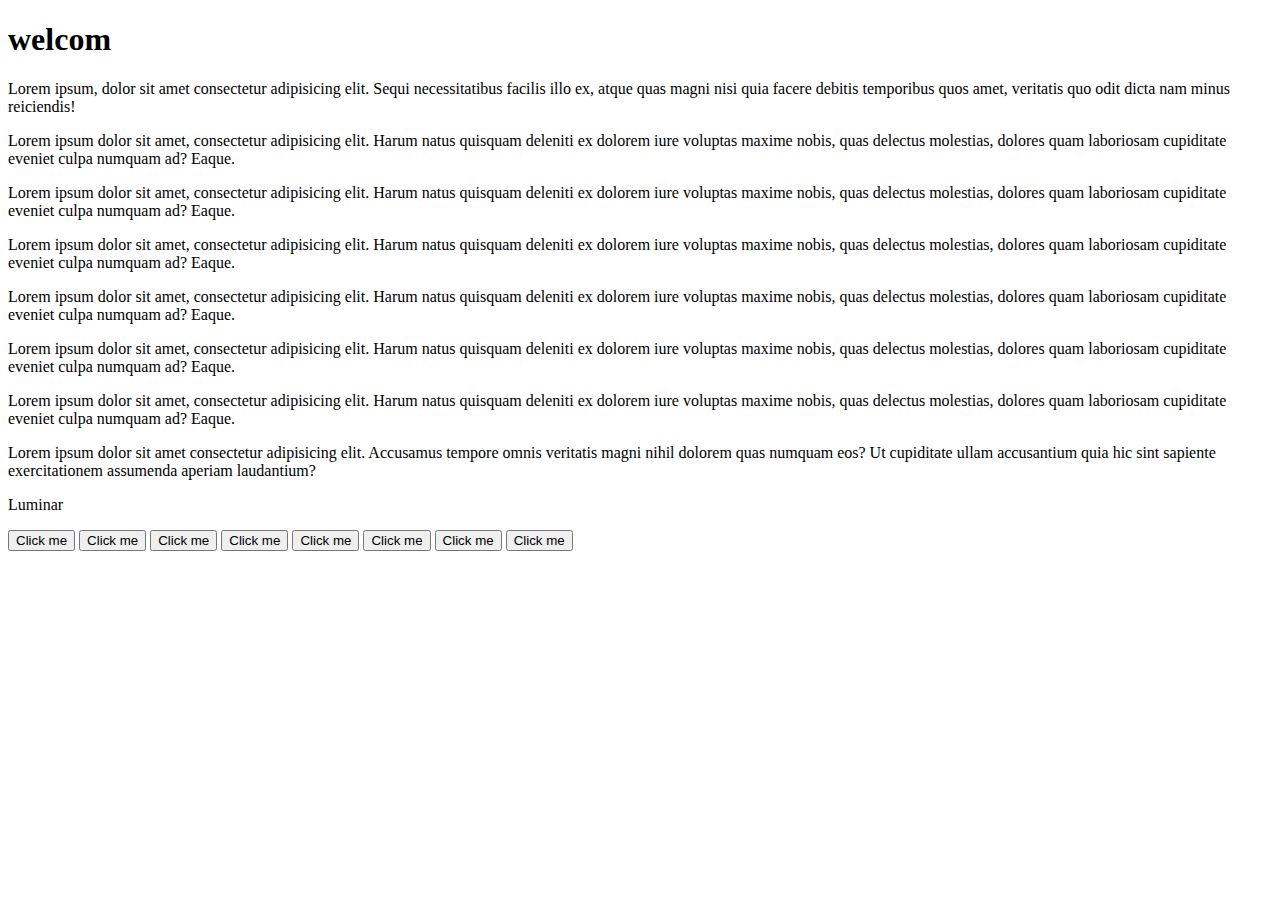
<file: bootstrap.html>
<!DOCTYPE html>
<html lang="en">
<head>
    <meta charset="UTF-8">
    <meta name="viewport" content="width=device-width, initial-scale=1.0">
    <title>Bootstrap</title>
    <link href="https://cdn.jsdelivr.net/npm/bootstrap@5.3.2/dist/css/bootstrap.min.css" rel="stylesheet" integrity="sha384-T3c6CoIi6uLrA9TneNEoa7RxnatzjcDSCmG1MXxSR1GAsXEV/Dwwykc2MPK8M2HN" crossorigin="anonymous">
    <script src="https://cdn.jsdelivr.net/npm/bootstrap@5.3.2/dist/js/bootstrap.bundle.min.js" integrity="sha384-C6RzsynM9kWDrMNeT87bh95OGNyZPhcTNXj1NW7RuBCsyN/o0jlpcV8Qyq46cDfL" crossorigin="anonymous"></script>
    </head>
<body>
    <!-- spacing -->
    <div class="border border-3 border-primary bg-warning m-5 p-5">

<h1>welcom</h1>
<p>Lorem ipsum, dolor sit amet consectetur adipisicing elit. Sequi necessitatibus facilis illo ex, atque quas magni nisi quia facere debitis temporibus quos amet, veritatis quo odit dicta nam minus reiciendis!</p>
    </div>



    <div class="container-xxl bg-warning">
        <p>Lorem ipsum dolor sit amet, consectetur adipisicing elit. Harum natus quisquam deleniti ex dolorem iure voluptas maxime nobis, quas delectus molestias, dolores quam laboriosam cupiditate eveniet culpa numquam ad? Eaque.</p>
        
         </div>
  
<div class="container-lg bg-warning">
 <p>Lorem ipsum dolor sit amet, consectetur adipisicing elit. Harum natus quisquam deleniti ex dolorem iure voluptas maxime nobis, quas delectus molestias, dolores quam laboriosam cupiditate eveniet culpa numquam ad? Eaque.</p>
            
 </div>
 <div class="container-md bg-warning">
 <p>Lorem ipsum dolor sit amet, consectetur adipisicing elit. Harum natus quisquam deleniti ex dolorem iure voluptas maxime nobis, quas delectus molestias, dolores quam laboriosam cupiditate eveniet culpa numquam ad? Eaque.</p>
                
 </div>
 <div class="container-sm bg-warning">
 <p>Lorem ipsum dolor sit amet, consectetur adipisicing elit. Harum natus quisquam deleniti ex dolorem iure voluptas maxime nobis, quas delectus molestias, dolores quam laboriosam cupiditate eveniet culpa numquam ad? Eaque.</p>
                    
 </div>
  <div class="container-fluid">
  <p>Lorem ipsum dolor sit amet, consectetur adipisicing elit. Harum natus quisquam deleniti ex dolorem iure voluptas maxime nobis, quas delectus molestias, dolores quam laboriosam cupiditate eveniet culpa numquam ad? Eaque.</p>
                        
 </div>



    <div class="container">
<p>Lorem ipsum dolor sit amet, consectetur adipisicing elit. Harum natus quisquam deleniti ex dolorem iure voluptas maxime nobis, quas delectus molestias, dolores quam laboriosam cupiditate eveniet culpa numquam ad? Eaque.</p>

 </div>
 <div>
    <p>Lorem ipsum dolor sit amet consectetur adipisicing elit. Accusamus tempore omnis veritatis magni nihil dolorem quas numquam eos? Ut cupiditate ullam accusantium quia hic sint sapiente exercitationem assumenda aperiam laudantium?</p>
 </div>
<p class="text-primary text-center fs-6">Luminar</p>
<button class="btn btn-outline-warning btn-lg">Click me</button>
<button class="btn btn-outline-primary btn-sm">Click me</button>
<button class="btn btn-secondary disabled">Click me</button>
<button class="btn btn-danger">Click me</button>
<button class="btn btn-info">Click me</button>
<button class="btn btn-light">Click me</button>
<button class="btn btn-outline-dark">Click me</button>
<button class="btn">Click me</button>

</body>
</html>
</file>
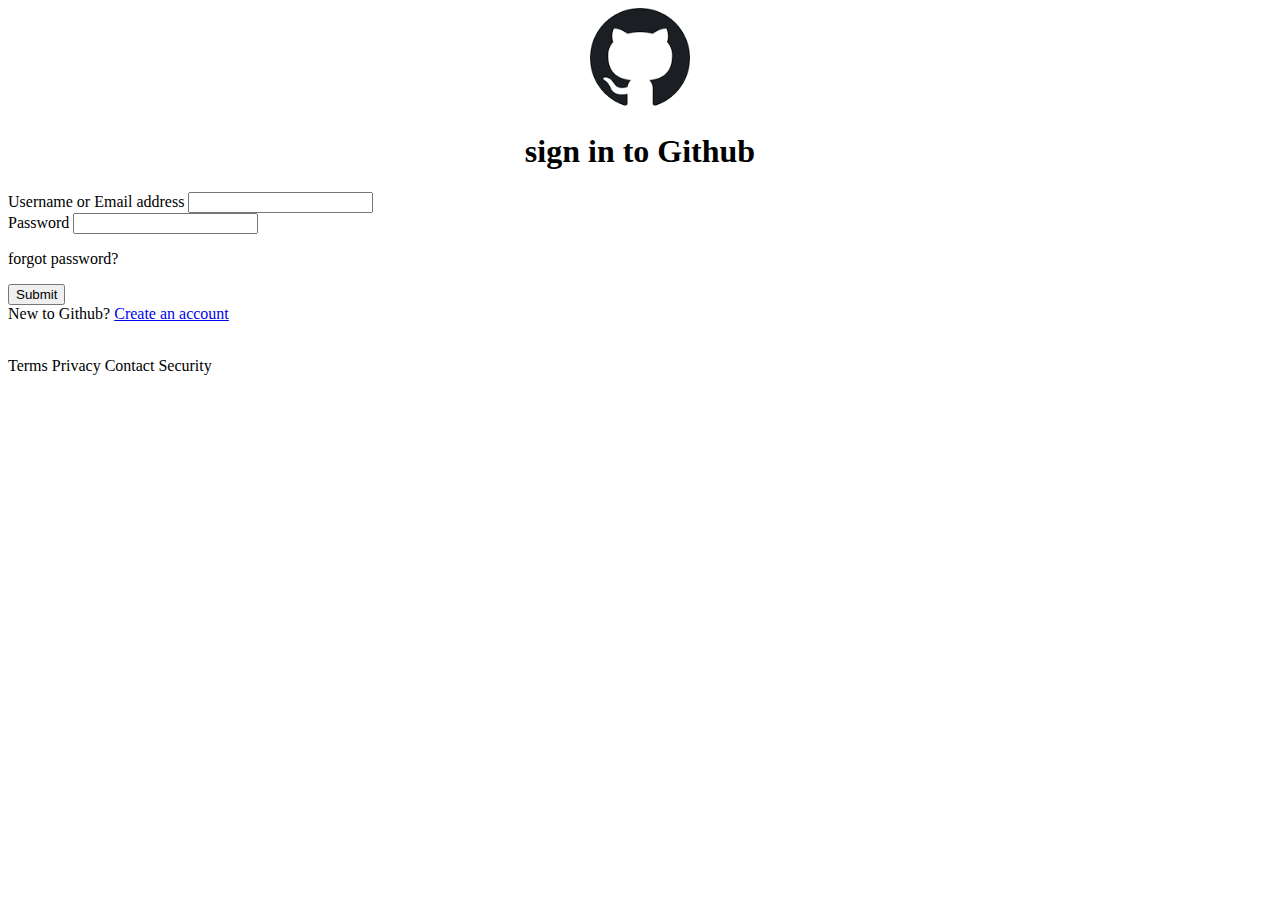
<file: bootstrap/github.html>
<!DOCTYPE html>
<html lang="en">
<head>
    <meta charset="UTF-8">
    <meta name="viewport" content="width=device-width, initial-scale=1.0">
    <title>login</title>
    <link href="https://cdn.jsdelivr.net/npm/bootstrap@5.3.2/dist/css/bootstrap.min.css" rel="stylesheet" integrity="sha384-T3c6CoIi6uLrA9TneNEoa7RxnatzjcDSCmG1MXxSR1GAsXEV/Dwwykc2MPK8M2HN" crossorigin="anonymous">
    <script src="https://cdn.jsdelivr.net/npm/bootstrap@5.3.2/dist/js/bootstrap.bundle.min.js" integrity="sha384-C6RzsynM9kWDrMNeT87bh95OGNyZPhcTNXj1NW7RuBCsyN/o0jlpcV8Qyq46cDfL" crossorigin="anonymous"></script>
</head>
<body>
    <center><img src="[data-uri]" width="100px" alt=""></center>
    <center><h1>sign in to Github</h1></center>
    <div class="container border border-2 border-secondary w-25 mt-5 p-5 bg-light">
       <label for="email">Username or Email address</label> 
       <input type="email" class="form-control" name="email">
       <br>
       <label for="Password" >Password </label>

       <input type="password" class="form-control" name="pswd" >
       <p class="text-sm-start text-md-center text-primary text-lg-end">forgot password?</p>
    
    <div class="d-grid ">
        <button type="button" class="btn btn-success btn-block">Submit</button>
    </div>
    
</div>
<div class="container border border-2 border-secondary w-25 mt-5 p-5 bg-light">

New to Github? <a href="#">Create an account</a>


</div>
<br>
<footer>


   <p class="text-center text-secondary text-sm">Terms Privacy Contact Security  </p>
  
</footer>

</body>
</html>
</file>
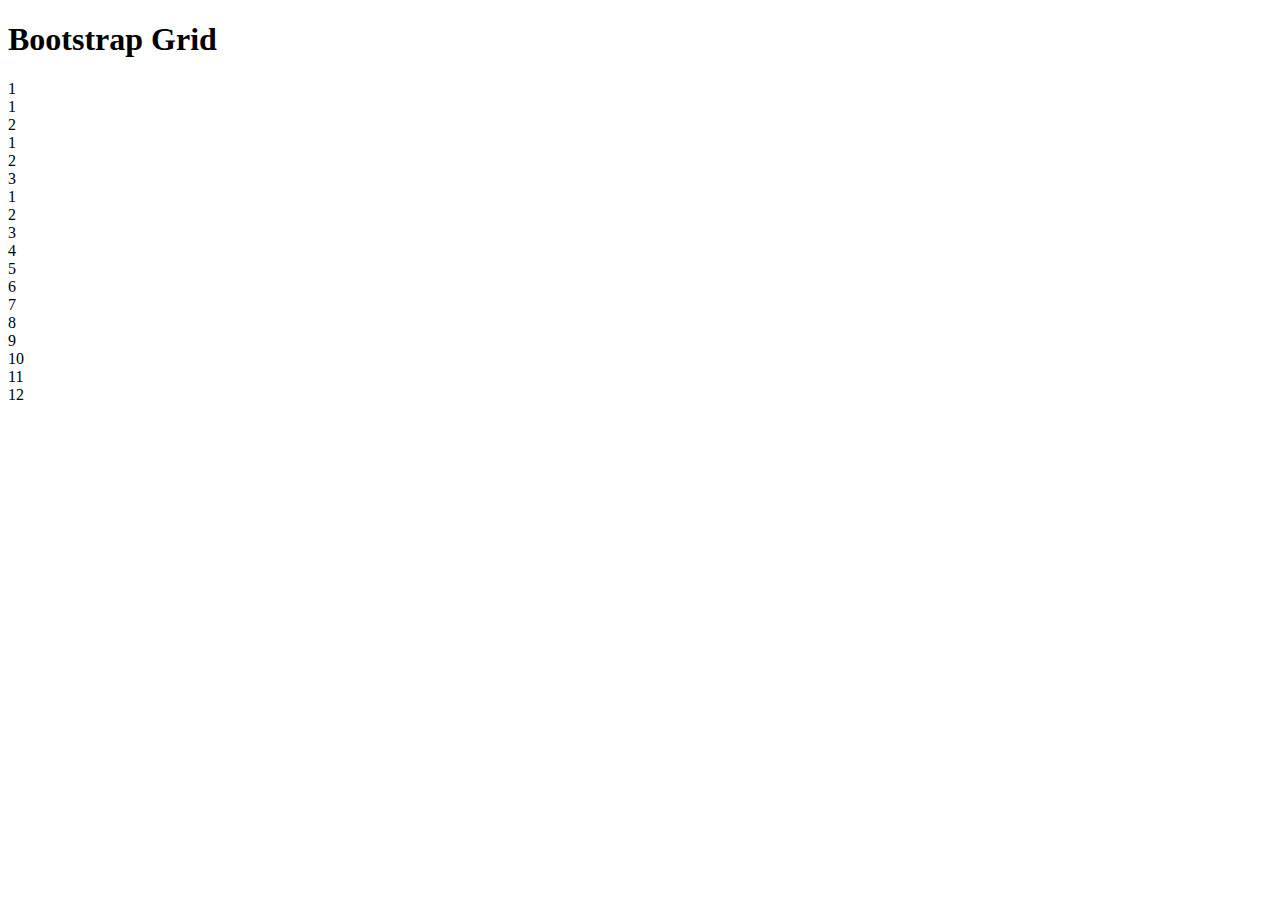
<file: bootstrap/GRID.HTML>
<!DOCTYPE html>
<html lang="en">
<head>
    <meta charset="UTF-8">
    <meta name="viewport" content="width=device-width, initial-scale=1.0">
    <title>grid</title>
    <link href="https://cdn.jsdelivr.net/npm/bootstrap@5.3.2/dist/css/bootstrap.min.css" rel="stylesheet" integrity="sha384-T3c6CoIi6uLrA9TneNEoa7RxnatzjcDSCmG1MXxSR1GAsXEV/Dwwykc2MPK8M2HN" crossorigin="anonymous">
    <script src="https://cdn.jsdelivr.net/npm/bootstrap@5.3.2/dist/js/bootstrap.bundle.min.js" integrity="sha384-C6RzsynM9kWDrMNeT87bh95OGNyZPhcTNXj1NW7RuBCsyN/o0jlpcV8Qyq46cDfL" crossorigin="anonymous"></script>
</head>
<body>
    <h1 class="text-center text-primary m-5">Bootstrap Grid</h1>

    <!-- first row -->
    <div class="row">
        <div class="col-12 bg-primary">1</div>
</div>

    </div>
    <!-- 2nd row 2col -->
<div class="row">
  <div class="col-6 bg-warning">1</div>  
  <div class="col-6 bg-info">2</div>  
</div>

<!-- 3rd row 3 col -->

<div class="row">

<div class="col-4 bg-info">1</div>
<div class="col-4 bg-dark">2</div>
<div class="col-4 bg-danger">3</div>
</div>
<div class="row">
<div class="col-1  bg-info">1</div>
<div class="col-1 bg-danger">2</div>
<div class="col-1  bg-info">3</div>
<div class="col-1 bg-danger">4</div>
<div class="col-1  bg-info">5</div>
<div class="col-1 bg-danger ">6</div>
<div class="col-1  bg-info">7</div>
<div class="col-1 bg-danger ">8</div>
<div class="col-1  bg-info">9</div>
<div class="col-1 bg-danger">10</div>
<div class="col-1  bg-info">11</div>
<div class="col-1 bg-danger ">12</div>
</div>

</body>
</html>
</file>
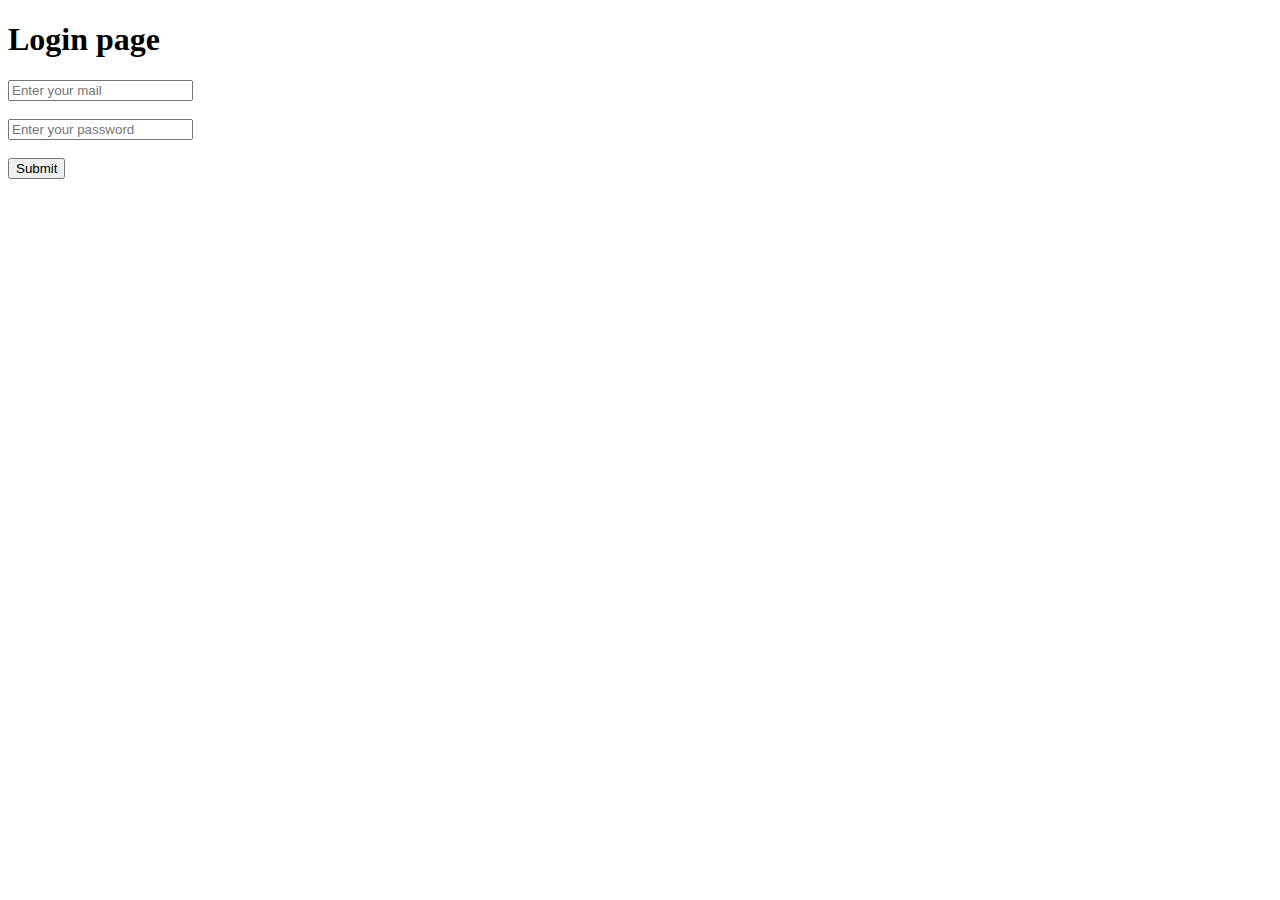
<file: bootstrap/gridex2.html>
<!DOCTYPE html>
<html lang="en">
<head>
    <meta charset="UTF-8">
    <meta name="viewport" content="width=device-width, initial-scale=1.0">
    <title>Document</title>
    <link href="https://cdn.jsdelivr.net/npm/bootstrap@5.3.2/dist/css/bootstrap.min.css" rel="stylesheet" integrity="sha384-T3c6CoIi6uLrA9TneNEoa7RxnatzjcDSCmG1MXxSR1GAsXEV/Dwwykc2MPK8M2HN" crossorigin="anonymous">
    <script src="https://cdn.jsdelivr.net/npm/bootstrap@5.3.2/dist/js/bootstrap.bundle.min.js" integrity="sha384-C6RzsynM9kWDrMNeT87bh95OGNyZPhcTNXj1NW7RuBCsyN/o0jlpcV8Qyq46cDfL" crossorigin="anonymous"></script>
</head>
<body>
    <h1 class="text-center text-secondary  m-3">Login page</h1>
    <div class="row">
<div class="col-4"></div>
<div class="col-4 border border-3 border-3 p-5 mt-5">
    
    <input type="text" class="form-control" placeholder="Enter your mail">
    <br><br>
    <input type="text" class="form-control" placeholder="Enter your password">
    <br><br>
    <div class="text-center ">
        <button class="btn btn-success m-4">Submit</button>





</div>
<div class="col-4"></div>


</body>
</html>
</file>
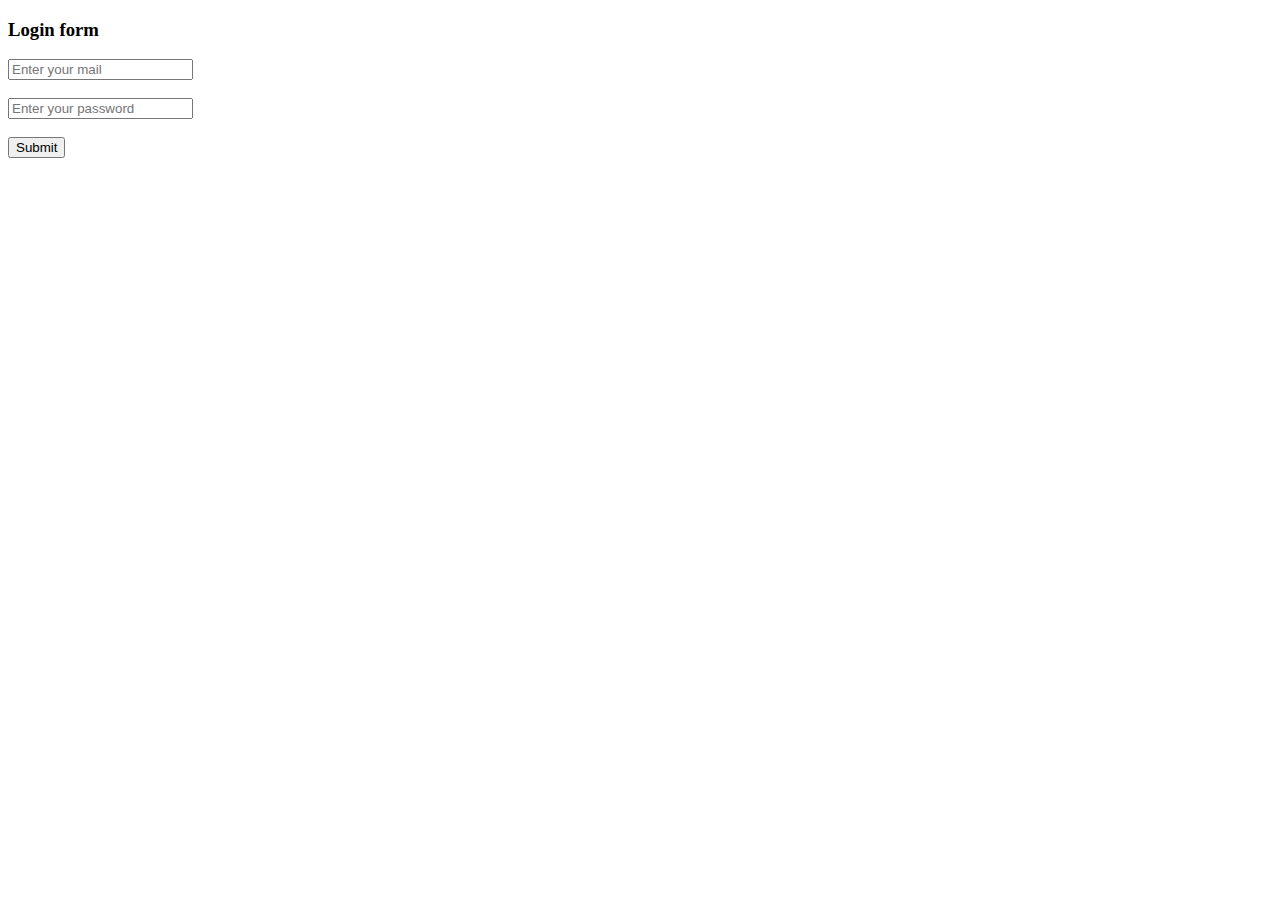
<file: bootstrap/login.html>
<!DOCTYPE html>
<html lang="en">
<head>
    <meta charset="UTF-8">
    <meta name="viewport" content="width=device-width, initial-scale=1.0">
    <title>login</title>
    <link href="https://cdn.jsdelivr.net/npm/bootstrap@5.3.2/dist/css/bootstrap.min.css" rel="stylesheet" integrity="sha384-T3c6CoIi6uLrA9TneNEoa7RxnatzjcDSCmG1MXxSR1GAsXEV/Dwwykc2MPK8M2HN" crossorigin="anonymous">
    <script src="https://cdn.jsdelivr.net/npm/bootstrap@5.3.2/dist/js/bootstrap.bundle.min.js" integrity="sha384-C6RzsynM9kWDrMNeT87bh95OGNyZPhcTNXj1NW7RuBCsyN/o0jlpcV8Qyq46cDfL" crossorigin="anonymous"></script>
</head>
<body>
    <div class="container border border-2 border-primary w-25 mt-5 p-5 bg-light">
        <h3 class="text-center m-3">Login form</h3>
    <input type="text" class="form-control" placeholder="Enter your mail">
    <br><br>
    <input type="text" class="form-control" placeholder="Enter your password">
    <br><br>
    <div class="text-center ">
        <button class="btn btn-success m-4">Submit</button>
    </div>
</div>
    
</body>
</html>
</file>
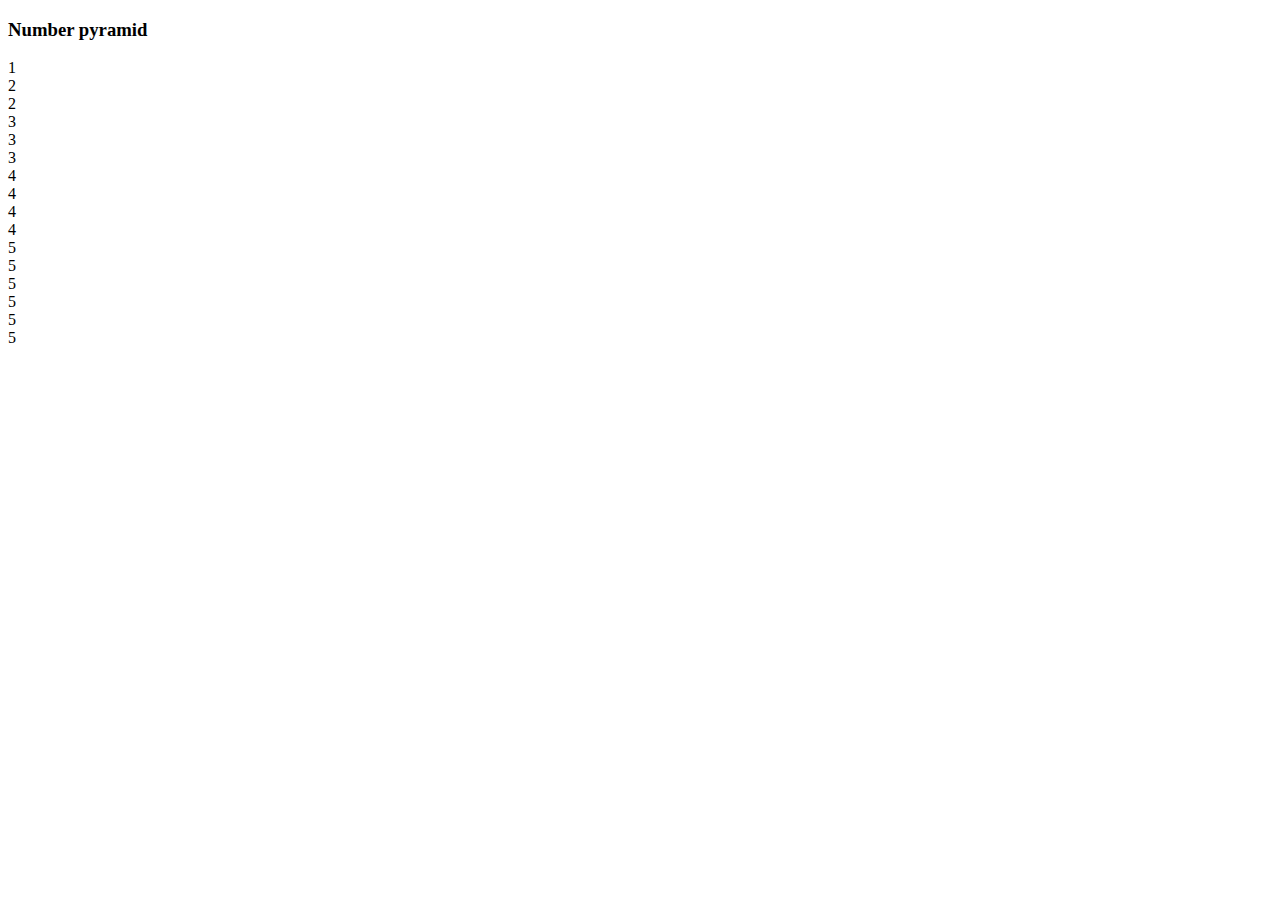
<file: bootstrap/pyramid.html>
<!DOCTYPE html>
<html lang="en">
<head>
    <meta charset="UTF-8">
    <meta name="viewport" content="width=device-width, initial-scale=1.0">
    <title>Document</title>
    <link href="https://cdn.jsdelivr.net/npm/bootstrap@5.3.2/dist/css/bootstrap.min.css" rel="stylesheet" integrity="sha384-T3c6CoIi6uLrA9TneNEoa7RxnatzjcDSCmG1MXxSR1GAsXEV/Dwwykc2MPK8M2HN" crossorigin="anonymous">
    <script src="https://cdn.jsdelivr.net/npm/bootstrap@5.3.2/dist/js/bootstrap.bundle.min.js" integrity="sha384-C6RzsynM9kWDrMNeT87bh95OGNyZPhcTNXj1NW7RuBCsyN/o0jlpcV8Qyq46cDfL" crossorigin="anonymous"></script>
</head>
<body>
    <div class=" border border-2 border-light bg-warning p-4 mt-5"></body>
    <h3 class="text-center text-primary text-danger bg-light m-5">Number pyramid</h3>
    <div class="container">
    <div class="row justify-content-center" >

        <div class="col-2 bg-info md-5">1</div>


    </div>
    <div class="container">
        <div class="row justify-content-center" >
    
            <div class="col-2  bg-info md-5">2</div>
            <div class="col-2  bg-info md-5">2</div>
    
    
        </div>
        <div class="container">
            <div class="row justify-content-center" >
        
                <div class="col-2  bg-info md-5">3</div>
                <div class="col-2  bg-info md-5">3</div>
                 <div class="col-2 bg-info md-5">3</div>
        
            </div>
            <div class="container">
                <div class="row justify-content-center" >
            
                    <div class="col-2  bg-info md-5">4</div>
                    <div class="col-2  bg-info md-5">4</div>
                    <div class="col-2  bg-info md-5">4</div>
                    <div class="col-2  bg-info md-5">4</div>
            
            
                </div>
                <div class="container">
                    <div class="row justify-content-center" >
                
                        <div class="col-2  bg-info md-5">5</div>
                        <div class="col-2  bg-info md-5">5</div>
                        <div class="col-2  bg-info md-5">5</div>
                        <div class="col-2  bg-info md-5">5</div>
                        <div class="col-2  bg-info md-5">5</div>
                        <div class="col-2  bg-info md-5">5</div>
                
                
                    </div>
                    </div>
                  

    
    
</body>
</html>
</file>
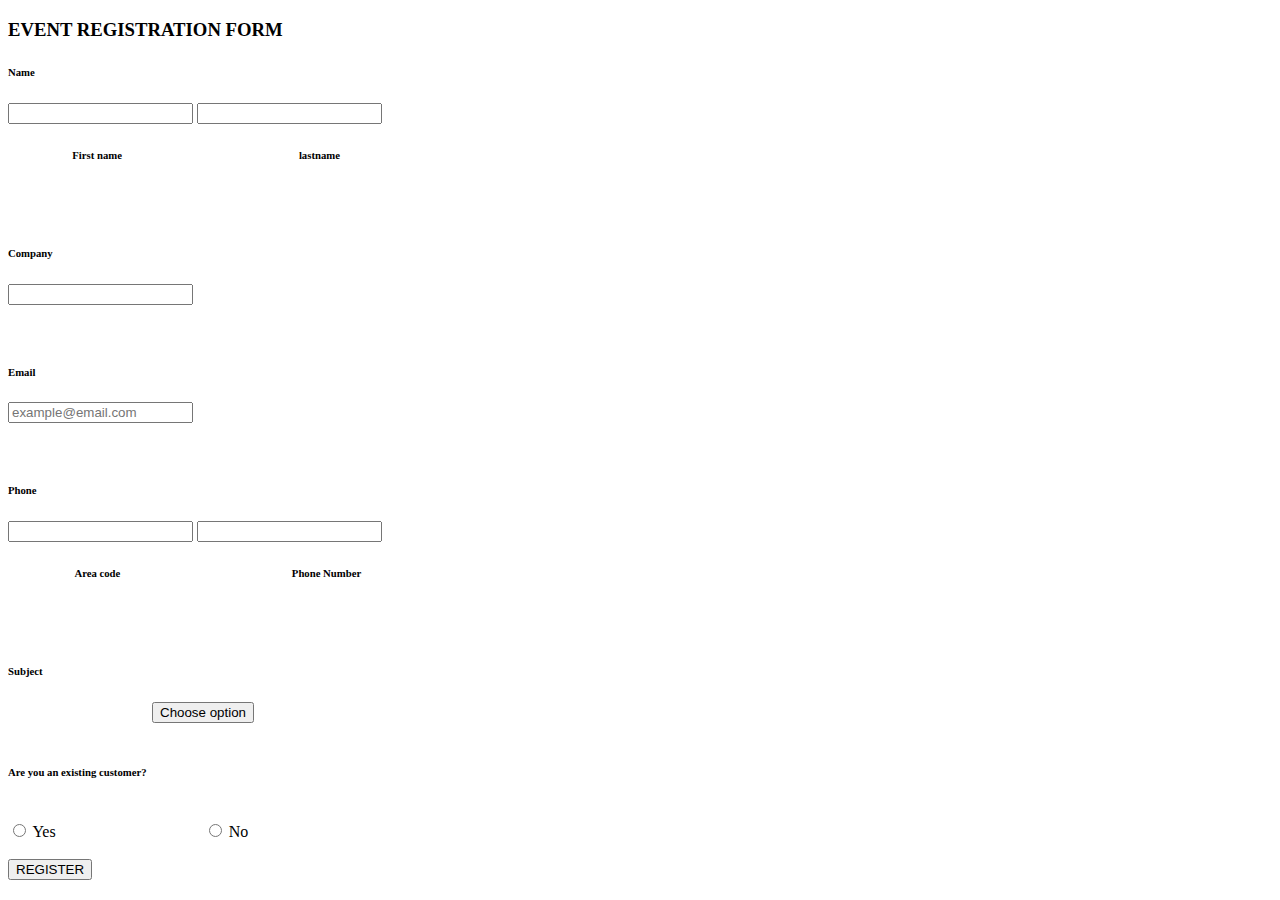
<file: bootstrap/registration.html>
<!DOCTYPE html>
<html lang="en">
<head>
    <meta charset="UTF-8">
    <meta name="viewport" content="width=device-width, initial-scale=1.0">
    <title>Registration form</title>
    <link href="https://cdn.jsdelivr.net/npm/bootstrap@5.3.2/dist/css/bootstrap.min.css" rel="stylesheet" integrity="sha384-T3c6CoIi6uLrA9TneNEoa7RxnatzjcDSCmG1MXxSR1GAsXEV/Dwwykc2MPK8M2HN" crossorigin="anonymous">
    <script src="https://cdn.jsdelivr.net/npm/bootstrap@5.3.2/dist/js/bootstrap.bundle.min.js" integrity="sha384-C6RzsynM9kWDrMNeT87bh95OGNyZPhcTNXj1NW7RuBCsyN/o0jlpcV8Qyq46cDfL" crossorigin="anonymous"></script>
</head>
<body class="bg-warning">
    <div class="container border border-3 border-light mt-4  w-50  p-4 bg-dark">
    <h3 class="text-light bg-dark text-center">EVENT REGISTRATION FORM</h3></div>
        <div class="container border border-3 border-light  p-4 w-50  p-1 bg-light">
           
        <div class="input-group">
            <h6 class="text-dark text-md mt-2 fw-bold">Name</h6>
            <!-- declaration for first field -->
            <input type="text" class="form-control 
                    input-sm ms-5" value=" " />
      
            <!-- reducong the gap between them to zero -->
            <span class="input-group-btn" 
                style="width:30px;"></span>
      
            <!-- declaration for second field -->
            <input type="text" class="form-control 
                    input-sm" value=" " />
                    <br>
                    
        </div>
        
        <h6 class="text-secondary   text-start ">&nbsp;&nbsp;&nbsp;&nbsp;&nbsp;&nbsp;&nbsp;&nbsp;&nbsp;&nbsp;&nbsp;&nbsp;&nbsp;&nbsp;&nbsp;&nbsp;&nbsp;&nbsp;&nbsp;&nbsp;&nbsp;&nbsp;&nbsp;&nbsp;First name &nbsp;&nbsp;&nbsp;&nbsp;&nbsp;&nbsp;&nbsp;&nbsp;&nbsp;&nbsp;&nbsp;&nbsp;&nbsp;&nbsp;&nbsp;&nbsp;&nbsp;&nbsp;&nbsp;&nbsp;&nbsp;&nbsp;&nbsp;&nbsp;&nbsp;&nbsp;&nbsp;&nbsp;&nbsp;&nbsp;&nbsp;&nbsp;&nbsp;&nbsp;&nbsp;&nbsp;&nbsp;&nbsp;&nbsp;&nbsp;&nbsp;&nbsp;&nbsp;&nbsp;&nbsp; &nbsp;&nbsp;&nbsp;&nbsp;&nbsp;&nbsp;&nbsp;&nbsp;&nbsp;&nbsp;&nbsp;&nbsp;&nbsp;&nbsp;&nbsp;&nbsp;&nbsp;&nbsp;&nbsp;lastname</h6>
        <br><br>
        <div class="input-group">
            <h6 class="text-dark text-md mt-2 fw-bold">Company</h6>
            
            <input type="text" class="form-control 
                    input-sm ms-3"></div>
                    <br><br>
            
                    <div class="input-group">
                        <h6 class="text-dark text-md mt-2 fw-bold">Email</h6>
                        
                        <input type="text" class="form-control 
                                input-sm ms-5" placeholder="example@email.com"></div>

                                <br><br>




                                <div class="input-group">
                                    <h6 class="text-dark text-md mt-2 fw-bold">Phone</h6>
                                    <!-- declaration for first field -->
                                    <input type="text" class="form-control 
                                            input-sm ms-5" value=" " />
                              
                                    <!-- reducong the gap between them to zero -->
                                    <span class="input-group-btn" 
                                        style="width:30px;"></span>
                              
                                    <!-- declaration for second field -->
                                    <input type="text" class="form-control 
                                            input-xxl" value=" " />
                                            <br>
                                            
                                </div>
                                
                                <h6 class="text-secondary   text-start">&nbsp;&nbsp; &nbsp;&nbsp;&nbsp; &nbsp;&nbsp;&nbsp;&nbsp;&nbsp;&nbsp;&nbsp;&nbsp;&nbsp;&nbsp;&nbsp;&nbsp;&nbsp;&nbsp;&nbsp;&nbsp;&nbsp; Area code &nbsp;&nbsp;&nbsp;&nbsp;&nbsp;&nbsp;&nbsp;&nbsp;&nbsp;&nbsp;&nbsp;
                                    &nbsp;&nbsp;&nbsp;&nbsp;&nbsp;&nbsp;&nbsp;&nbsp;&nbsp;&nbsp;&nbsp;&nbsp;&nbsp;&nbsp;&nbsp;&nbsp;&nbsp;&nbsp;&nbsp;&nbsp;&nbsp;&nbsp;&nbsp;&nbsp;&nbsp;&nbsp;&nbsp;&nbsp;&nbsp;&nbsp;&nbsp;&nbsp;&nbsp;&nbsp;&nbsp;&nbsp;&nbsp;&nbsp;&nbsp;&nbsp;&nbsp;&nbsp;&nbsp;&nbsp;&nbsp;&nbsp;&nbsp;&nbsp;&nbsp;&nbsp;&nbsp;Phone Number</h6>
          
                                    <br><br>
                                    
                                   

                                        <div class="input-group">
                                            <h6 class="text-dark text-md mt-2 fw-bold">Subject</h6>
                                            &nbsp;&nbsp;&nbsp;&nbsp;&nbsp;&nbsp;&nbsp;&nbsp;
                                        &nbsp;&nbsp;&nbsp;&nbsp;&nbsp;&nbsp;&nbsp;&nbsp;
                                        &nbsp;&nbsp;&nbsp;&nbsp;&nbsp;&nbsp;&nbsp;&nbsp;
                                        &nbsp;&nbsp;&nbsp;&nbsp;&nbsp;&nbsp;&nbsp;&nbsp;
                                        
                                            
                                            <button type="button" class="btn dropdown-toggle btn-sm btn-light text-start form-control " data-toggle="dropdown">
                                                Choose option
                                              </button></div>
                                      
                                       <br>
                                       <div class="input-group">
                                        <h6 class="text-dark text-md mt-2 fw-bold">Are you an existing customer?</h6>
                                        <br></div>
                                        
                                        <input type="radio" name="gender"> Yes
                                        &nbsp;&nbsp;&nbsp;&nbsp;&nbsp;&nbsp;&nbsp;&nbsp;
                                        &nbsp;&nbsp;&nbsp;&nbsp;&nbsp;&nbsp;&nbsp;&nbsp;
                                        &nbsp;&nbsp;&nbsp;&nbsp;&nbsp;&nbsp;&nbsp;&nbsp;
                                        &nbsp;&nbsp;&nbsp;&nbsp;&nbsp;&nbsp;&nbsp;&nbsp;

                                         <input type="radio" name="gender" /> No
<br><br>
                                         <button class="btn bg-danger text-light">REGISTER
                                         
                                     </button>
                                        </div>
                                        
                                       
                                       
                            </div>
</body>
</html>
</file>
